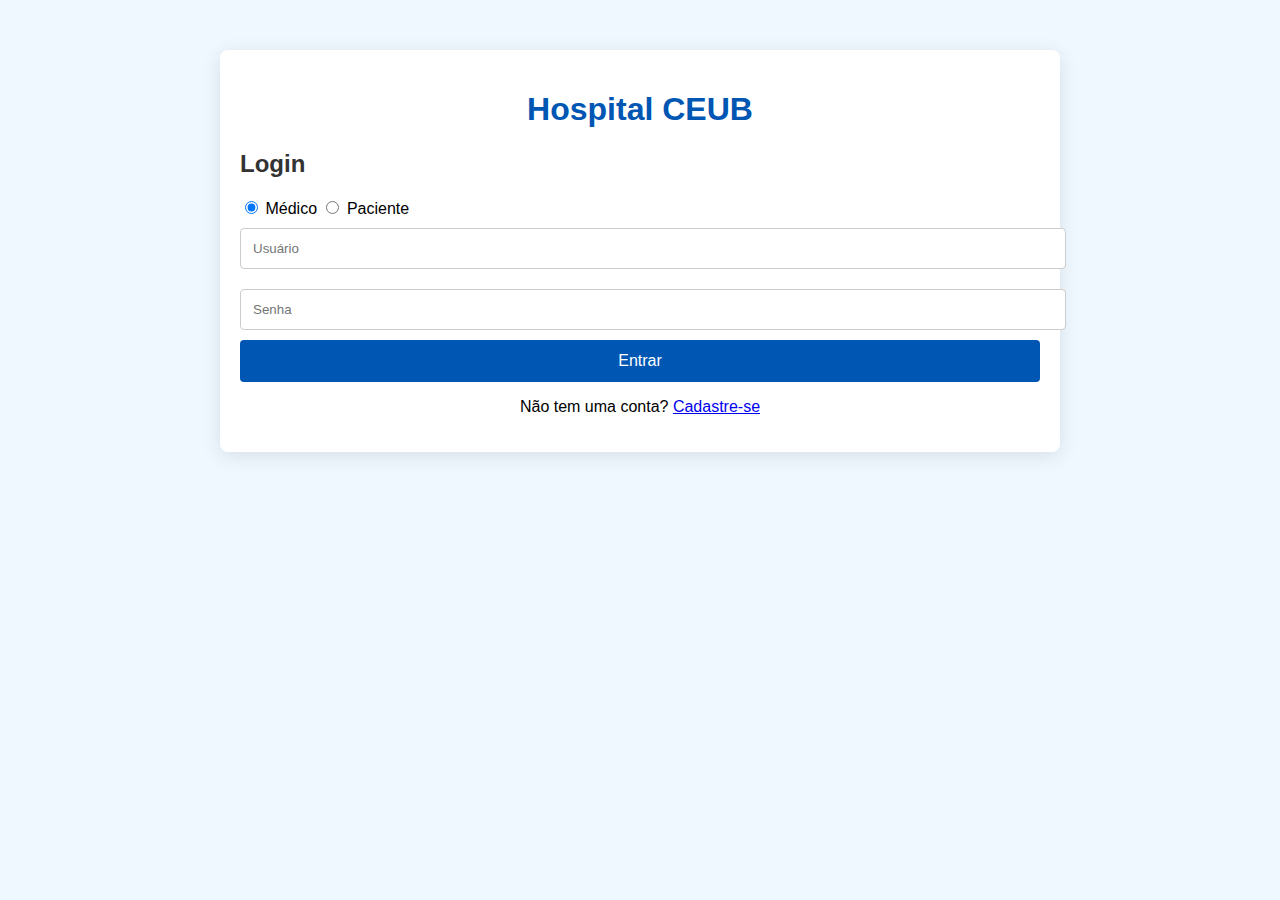
<file: index.html>
<!DOCTYPE html>
<html lang="pt-BR">
<head>
    <meta charset="UTF-8">
    <meta name="viewport" content="width=device-width, initial-scale=1.0">
    <link rel="stylesheet" href="styles.css">
    <title>Login - Hospital CEUB</title>
</head>
<body>
    <div class="container">
        <h1>Hospital CEUB</h1>
        <h2>Login</h2>
        <div>
            <label>
                <input type="radio" name="userType" value="doctor" checked> Médico
            </label>
            <label>
                <input type="radio" name="userType" value="patient"> Paciente
            </label>
        </div>
        <form id="loginForm">
            <input type="text" id="username" placeholder="Usuário" required>
            <input type="password" id="password" placeholder="Senha" required>
            <button type="submit">Entrar</button>
        </form>
        <p>Não tem uma conta? <a href="#" id="registerLink">Cadastre-se</a></p>
    </div>

    <script src="script.js"></script>
</body>
</html>
</file>
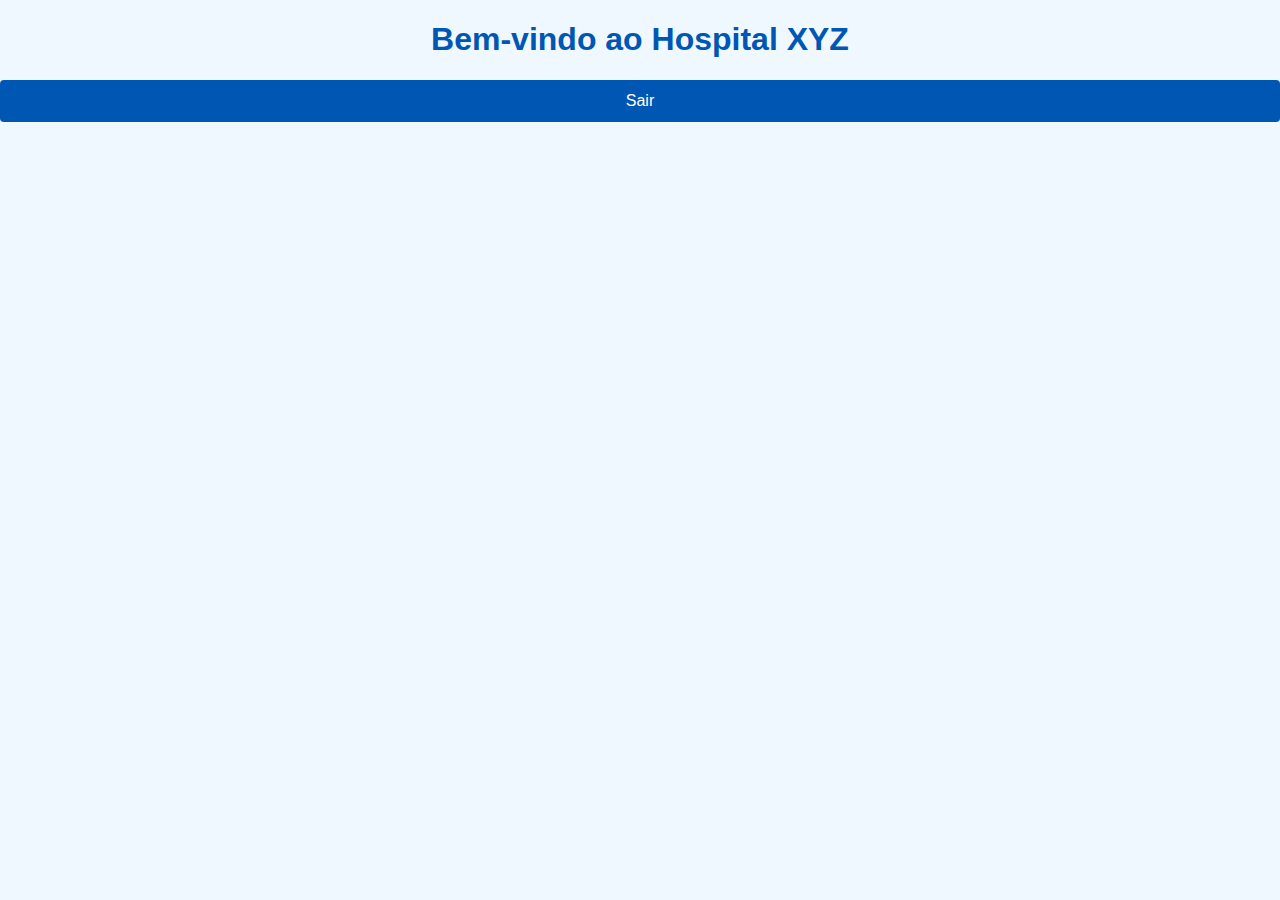
<file: dashboard.html>
<!DOCTYPE html>
<html lang="pt-BR">
<head>
    <meta charset="UTF-8">
    <meta name="viewport" content="width=device-width, initial-scale=1.0">
    <title>Dashboard - Hospital XYZ</title>
    <link rel="stylesheet" href="styles.css">
</head>
<body>
    <div class="dashboard-container">
        <h1>Bem-vindo ao Hospital XYZ</h1>
        <p id="welcomeMessage"></p>
        <button onclick="logout()">Sair</button>
    </div>
    <script src="script.js"></script>
</body>
</html>
</file>
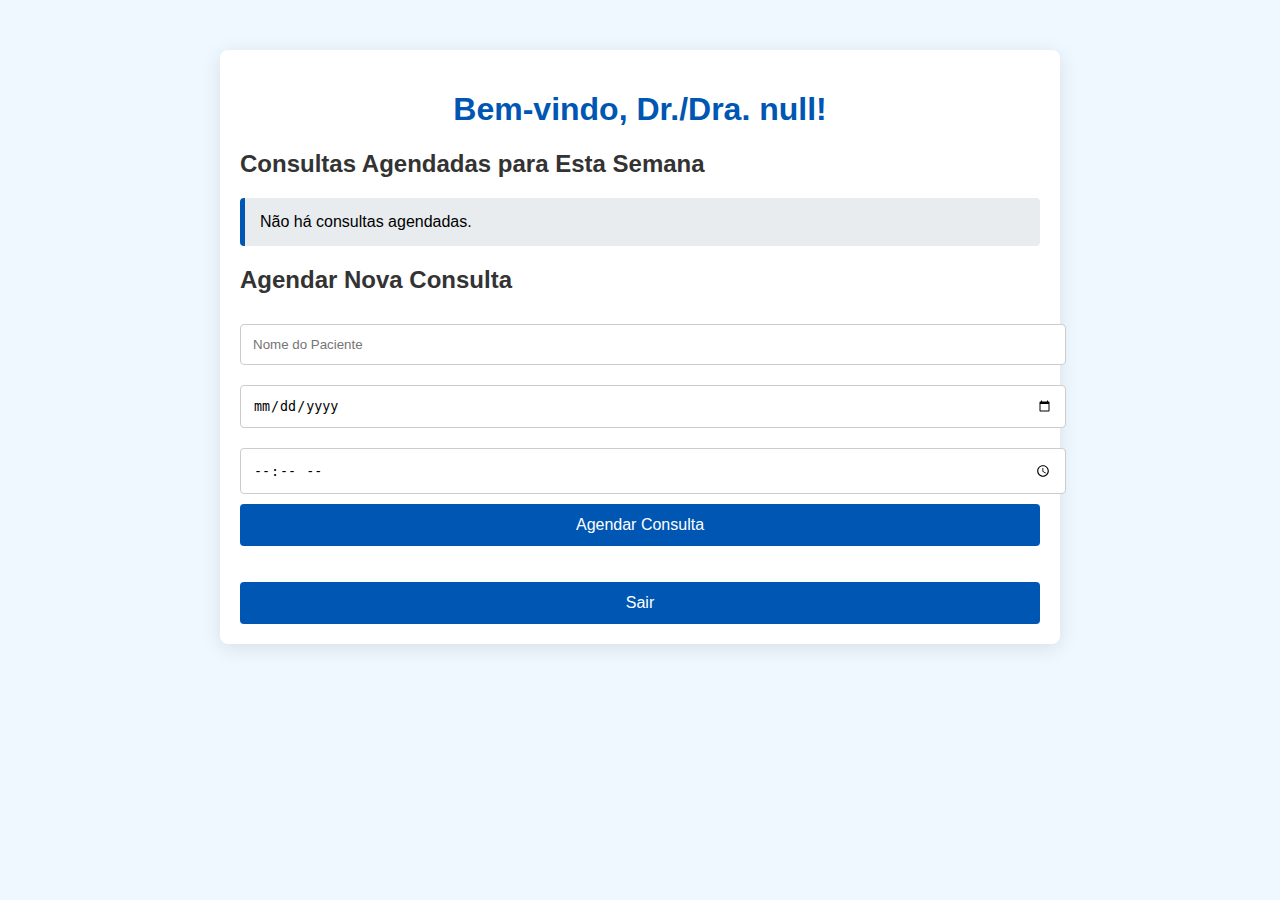
<file: doctorDashboard.html>
<!DOCTYPE html>
<html lang="pt-BR">
<head>
    <meta charset="UTF-8">
    <meta name="viewport" content="width=device-width, initial-scale=1.0">
    <link rel="stylesheet" href="styles.css">
    <title>Dashboard do Médico - Hospital CEUB</title>
</head>
<body>
    <div class="container">
        <h1 id="doctorName">Bem-vindo, Médico!</h1>
        <h2>Consultas Agendadas para Esta Semana</h2>
        <ul id="doctorAppointmentList"></ul>
        <h2>Agendar Nova Consulta</h2>
        <form id="newAppointmentForm">
            <input type="text" id="patientNameInput" placeholder="Nome do Paciente" required>
            <input type="date" id="newAppointmentDate" required>
            <input type="time" id="newAppointmentTime" required>
            <br>
            <button type="submit">Agendar Consulta</button>
        </form>
        <br>
        <br>
        <button onclick="logout()">Sair</button>
    </div>

    <script src="script.js"></script>
</body>
</html>
</file>
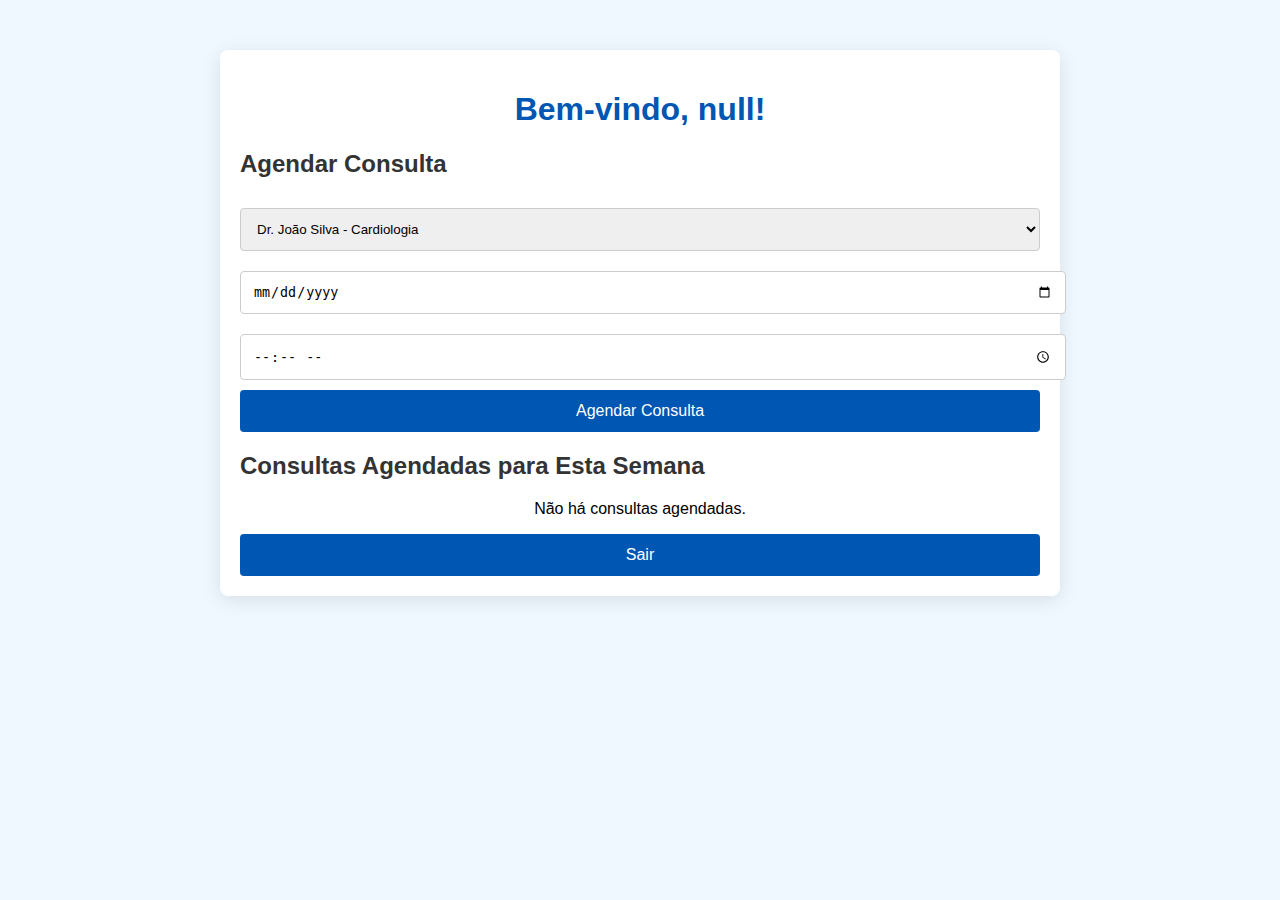
<file: patientDashboard.html>
<!DOCTYPE html>
<html lang="pt-BR">
<head>
    <meta charset="UTF-8">
    <meta name="viewport" content="width=device-width, initial-scale=1.0">
    <link rel="stylesheet" href="styles.css">
    <title>Dashboard do Paciente - Hospital CEUB</title>
</head>
<body>
    <div class="container">
        <h1 id="patientName">Bem-vindo, Paciente!</h1>
        <h2>Agendar Consulta</h2>
        <form id="scheduleForm">
            <select id="doctorSelect" required></select>
            <input type="date" id="appointmentDate" required>
            <input type="time" id="appointmentTime" required>
            <button type="submit">Agendar Consulta</button>
            <p id="scheduleMessage"></p>
        </form>
        <h2>Consultas Agendadas para Esta Semana</h2>
        <ul id="patientAppointmentList"></ul>
        <button onclick="logout()">Sair</button>
    </div>

    <script src="script.js"></script>
</body>
</html>
</file>
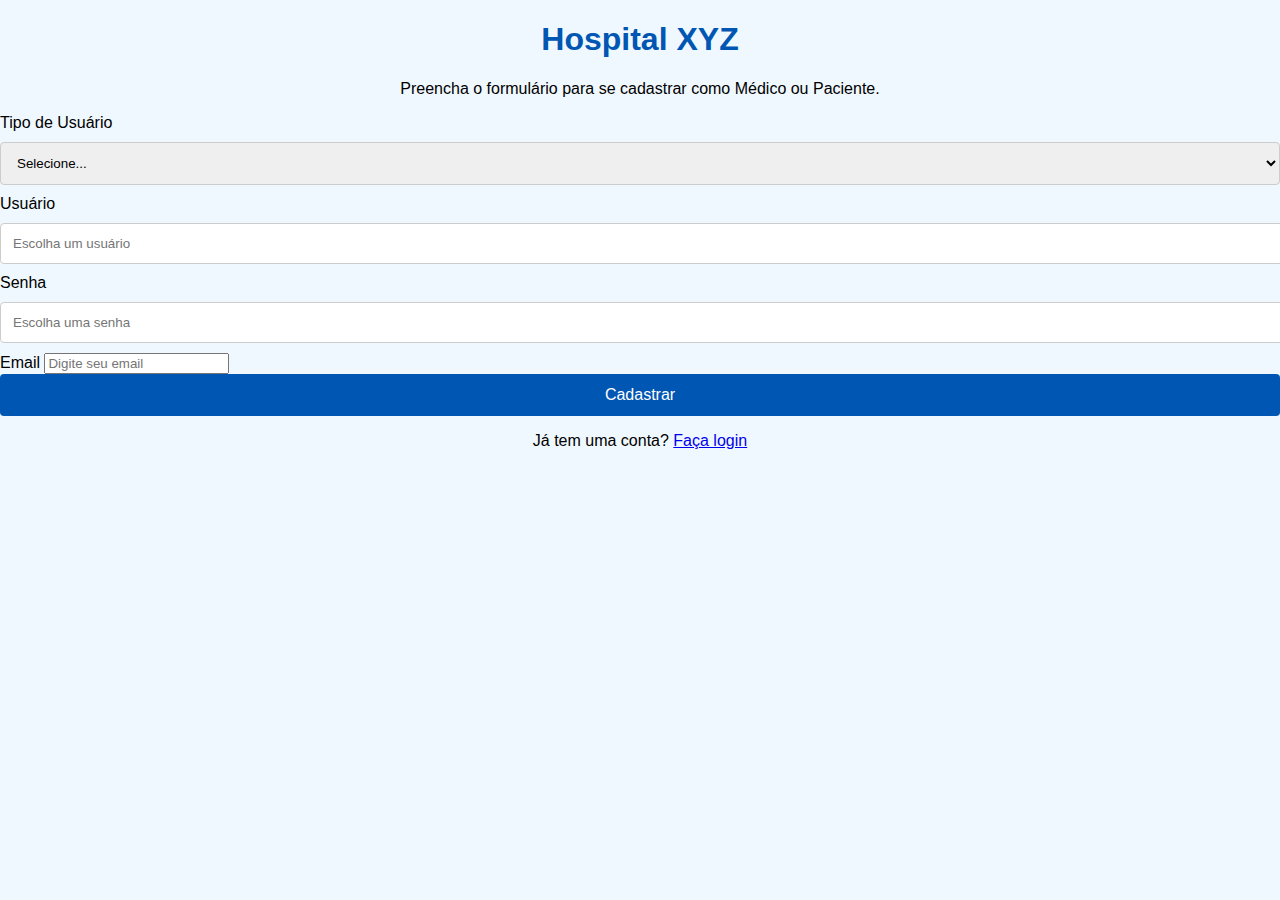
<file: register.html>
<!DOCTYPE html>
<html lang="pt-BR">
<head>
    <meta charset="UTF-8">
    <meta name="viewport" content="width=device-width, initial-scale=1.0">
    <title>Cadastro - Hospital</title>
    <link rel="stylesheet" href="styles.css">
</head>
<body>
    <div class="login-container">
        <h1>Hospital XYZ</h1>
        <p>Preencha o formulário para se cadastrar como Médico ou Paciente.</p>
        
        <form id="registerForm">
            <label for="userType">Tipo de Usuário</label>
            <select id="userType" name="userType" required>
                <option value="" disabled selected>Selecione...</option>
                <option value="medico">Médico</option>
                <option value="paciente">Paciente</option>
            </select>
            
            <label for="username">Usuário</label>
            <input type="text" id="username" name="username" required placeholder="Escolha um usuário">
            
            <label for="password">Senha</label>
            <input type="password" id="password" name="password" required placeholder="Escolha uma senha">
            
            <label for="email">Email</label>
            <input type="email" id="email" name="email" required placeholder="Digite seu email">
            
            <button type="submit">Cadastrar</button>
            <p id="registerMessage" class="register-message"></p>
        </form>
        <p class="redirect-link">Já tem uma conta? <a href="index.html">Faça login</a></p>
    </div>
    <script src="script.js"></script>
</body>
</html>
</file>
<file: styles.css>
body {
    font-family: 'Arial', sans-serif;
    background-color: #f0f8ff;
    margin: 0;
    padding: 0;
}

.container {
    max-width: 800px;
    margin: auto;
    padding: 20px;
    background: #fff;
    border-radius: 8px;
    box-shadow: 0 4px 20px rgba(0, 0, 0, 0.1);
    margin-top: 50px;
}

h1 {
    color: #0056b3;
    text-align: center;
}

h2 {
    color: #333;
    margin-top: 20px;
}

input[type="text"],
input[type="password"],
input[type="date"],
input[type="time"],
select {
    width: 100%;
    padding: 12px;
    margin: 10px 0;
    border: 1px solid #ccc;
    border-radius: 4px;
    transition: border-color 0.3s;
}

input[type="text"]:focus,
input[type="password"]:focus,
input[type="date"]:focus,
input[type="time"]:focus,
select:focus {
    border-color: #0056b3;
    outline: none;
}

button {
    width: 100%;
    padding: 12px;
    background-color: #0056b3;
    color: white;
    border: none;
    border-radius: 4px;
    cursor: pointer;
    font-size: 16px;
    transition: background-color 0.3s;
}

button:hover {
    background-color: #004494;
}

ul {
    list-style: none;
    padding: 0;
}

ul li {
    background: #e9ecef;
    padding: 15px;
    margin: 5px 0;
    border-radius: 4px;
    border-left: 5px solid #0056b3;
}

p {
    text-align: center;
    font-size: 16px;
}

#scheduleMessage {
    text-align: center;
    font-weight: bold;
}
</file>
